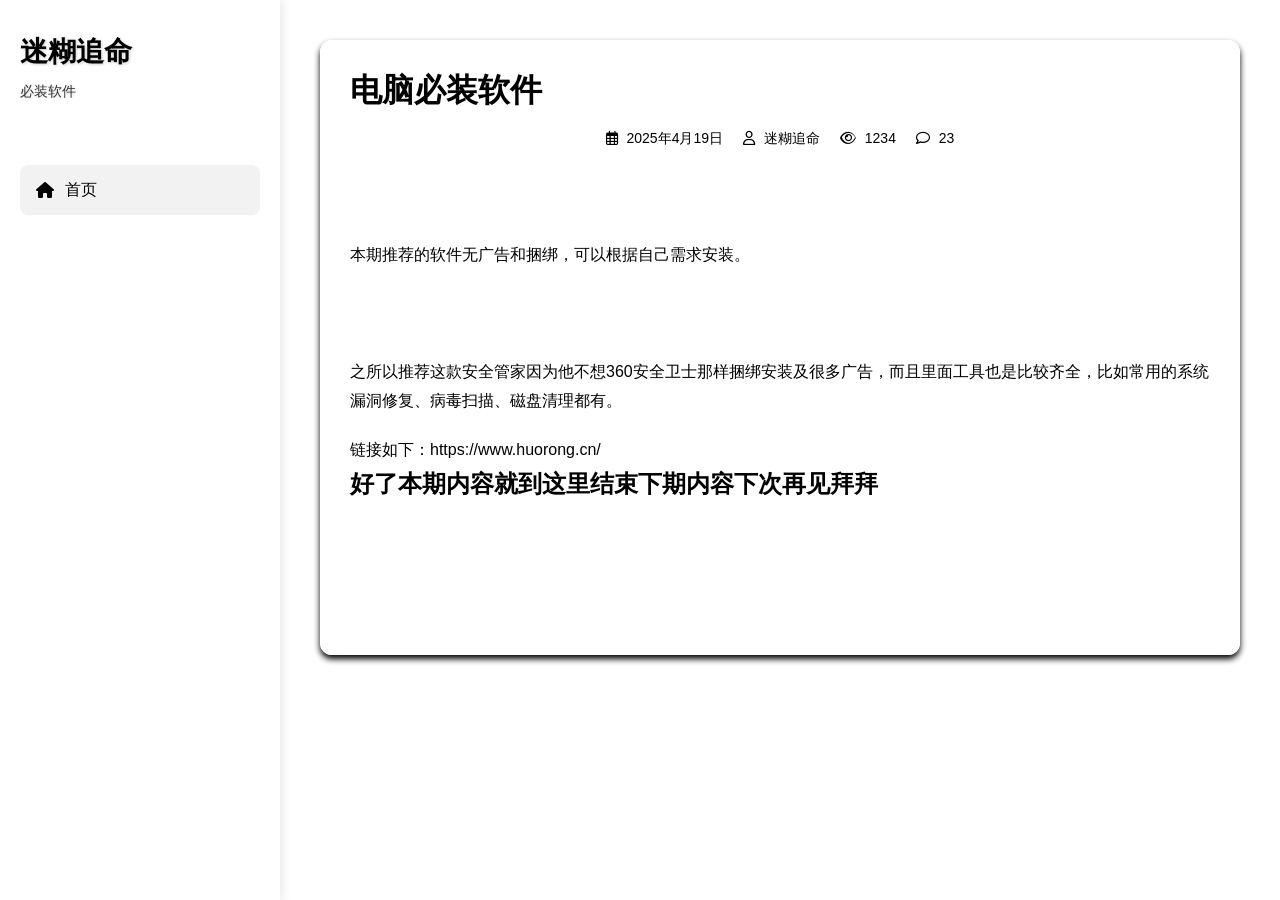
<file: article - 模版.html>
<!DOCTYPE html>
<html lang="zh">

<head>
    <meta charset="UTF-8">
    <meta name="viewport" content="width=device-width, initial-scale=1.0">
    <title>电脑必装软件 - 迷糊追命</title>
    <link rel="stylesheet" href="styles.css">
    <link rel="stylesheet" href="https://cdnjs.cloudflare.com/ajax/libs/font-awesome/6.0.0-beta3/css/all.min.css">
</head>

<body>
    <div class="container">
        <!-- 导航栏 -->
        <nav class="sidebar">
            <div class="logo">
                <span>迷糊追命</span>
                <div class="logo-sub">必装软件</div><!-- 左侧导航栏下方小字本期内容 -->
            </div>
            <div class="nav-links">
                <ul>
                    <li><a href="index.html"><i class="fas fa-home"></i>首页</a></li>
                  
                </ul>
            </div>
        </nav>

        <div class="main-content">
            <div class="article-container">
                <!-- 文章标题 -->
                <h1 class="article-title">电脑必装软件</h1><!-- 标题 -->

                <!-- 文章元数据 -->
                <div class="article-meta">
                    <span><i class="far fa-calendar-alt"></i> 2025年4月19日</span><!-- 编辑时间 -->
                    <span><i class="far fa-user"></i> 迷糊追命</span><!-- 编写者昵称 -->
                    <span><i class="far fa-eye"></i> 1234</span>
                    <span><i class="far fa-comment"></i> 23</span>
                </div>

                <!-- 文章图片 -->
                <div class="article-image">
                  
                    <div class="image-caption">推荐应用如下</div><!-- 小标题 -->
                </div>

                <!-- 文章内容 -->
                <div class="article-content">
                    <p>本期推荐的软件无广告和捆绑，可以根据自己需求安装。</p><!-- 内容 -->

                    <h2>1. 火绒安全应用</h2><!-- 小标题 -->
                    <p>之所以推荐这款安全管家因为他不想360安全卫士那样捆绑安装及很多广告，而且里面工具也是比较齐全，比如常用的系统漏洞修复、病毒扫描、磁盘清理都有。<!-- 内容 -->
                    </p>链接如下：https://www.huorong.cn/</div><!-- 如上 -->
                   
                                    <h2>好了本期内容就到这里结束下期内容下次再见拜拜</h2>
                                    

                <!-- 文章页脚 -->
                <div class="article-footer">
                    <div class="article-tags">
                        <a href="#">电脑</a><!-- 标签 -->
                    </div>
</file>
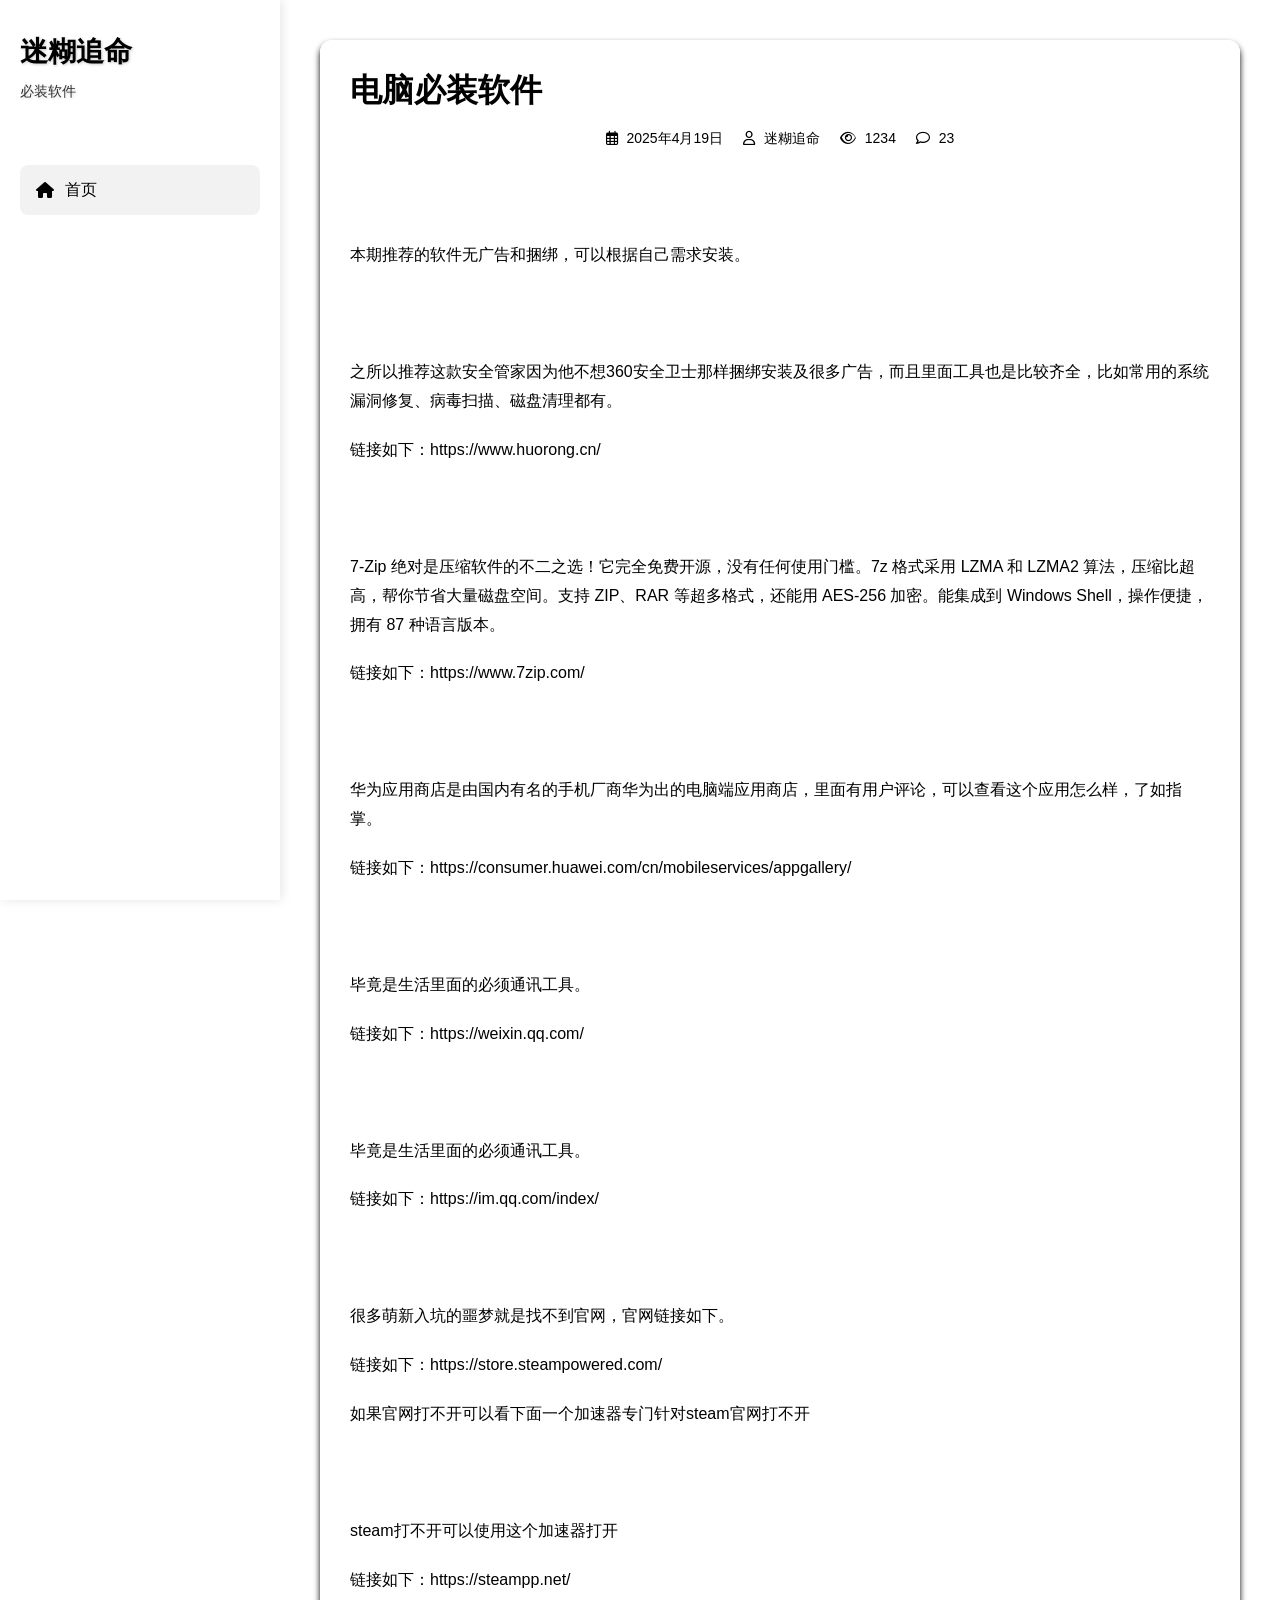
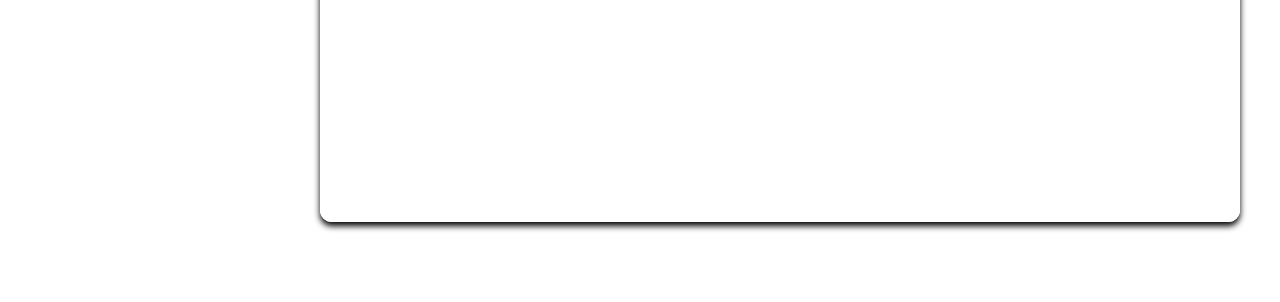
<file: article.html>
<!DOCTYPE html>
<html lang="zh">

<head>
    <meta charset="UTF-8">
    <meta name="viewport" content="width=device-width, initial-scale=1.0">
    <title>电脑必装软件 - 迷糊追命</title>
    <link rel="stylesheet" href="styles.css">
    <link rel="stylesheet" href="https://cdnjs.cloudflare.com/ajax/libs/font-awesome/6.0.0-beta3/css/all.min.css">
</head>

<body>
    <div class="container">
        <!-- 导航栏 -->
        <nav class="sidebar">
            <div class="logo">
                <span>迷糊追命</span>
                <div class="logo-sub">必装软件</div>
            </div>
            <div class="nav-links">
                <ul>
                    <li><a href="index.html"><i class="fas fa-home"></i>首页</a></li>
                  
                </ul>
            </div>
        </nav>

        <div class="main-content">
            <div class="article-container">
                <!-- 文章标题 -->
                <h1 class="article-title">电脑必装软件</h1>

                <!-- 文章元数据 -->
                <div class="article-meta">
                    <span><i class="far fa-calendar-alt"></i> 2025年4月19日</span>
                    <span><i class="far fa-user"></i> 迷糊追命</span>
                    <span><i class="far fa-eye"></i> 1234</span>
                    <span><i class="far fa-comment"></i> 23</span>
                </div>

                <!-- 文章图片 -->
                <div class="article-image">
                  
                    <div class="image-caption">推荐应用如下</div>
                </div>

                <!-- 文章内容 -->
                <div class="article-content">
                    <p>本期推荐的软件无广告和捆绑，可以根据自己需求安装。</p>

                    <h2>1. 火绒安全应用</h2>
                    <p>之所以推荐这款安全管家因为他不想360安全卫士那样捆绑安装及很多广告，而且里面工具也是比较齐全，比如常用的系统漏洞修复、病毒扫描、磁盘清理都有。
                    </p>链接如下：https://www.huorong.cn/</div>
                    </p>
                    <div class="article-content">
                    <h2>2. 7-zip</h2>
                    <p>7-Zip 绝对是压缩软件的不二之选！它完全免费开源，没有任何使用门槛。7z 格式采用 LZMA 和 LZMA2 算法，压缩比超高，帮你节省大量磁盘空间。支持 ZIP、RAR 等超多格式，还能用 AES-256 加密。能集成到 Windows Shell，操作便捷，拥有 87 种语言版本。</p>
                    </p>链接如下：https://www.7zip.com/</p>
                    <h2>3. 华为应用商店</h2>
                    <p>华为应用商店是由国内有名的手机厂商华为出的电脑端应用商店，里面有用户评论，可以查看这个应用怎么样，了如指掌。</p>
                    </p>链接如下：https://consumer.huawei.com/cn/mobileservices/appgallery/</p>
                    
                    <div class="article-content">
                    <h2>4. 微信</h2>
                    <p>毕竟是生活里面的必须通讯工具。</p>
                    </p>链接如下：https://weixin.qq.com/</p>
                   
                    <div class="article-content">
                        <h2>5. QQ</h2>
                        <p>毕竟是生活里面的必须通讯工具。</p>
                        </p>链接如下：https://im.qq.com/index/</p>
                        <div class="article-content">
                            <h2>5. steam</h2>
                            <p>很多萌新入坑的噩梦就是找不到官网，官网链接如下。</p>
                            </p>链接如下：https://store.steampowered.com/</p>
                            </p>如果官网打不开可以看下面一个加速器专门针对steam官网打不开</p>
                  
                            <div class="article-content">
                                <h2>5. Watt Toolkit</h2>
                                <p>steam打不开可以使用这个加速器打开</p>
                                </p>链接如下：https://steampp.net/</p>
                                <div class="article-content">
                                    <h2>好了本期内容就到这里结束下期内容下次再见拜拜</h2>
                                    

                <!-- 文章页脚 -->
                <div class="article-footer">
                    <div class="article-tags">
                        <a href="#">电脑</a>
                        <a href="#">科技</a>
                        <a href="#">必装软件</a>
                        <a href="#">数码干活</a>
                        <a href="#">萌新入坑</a>
                    </div>
</file>
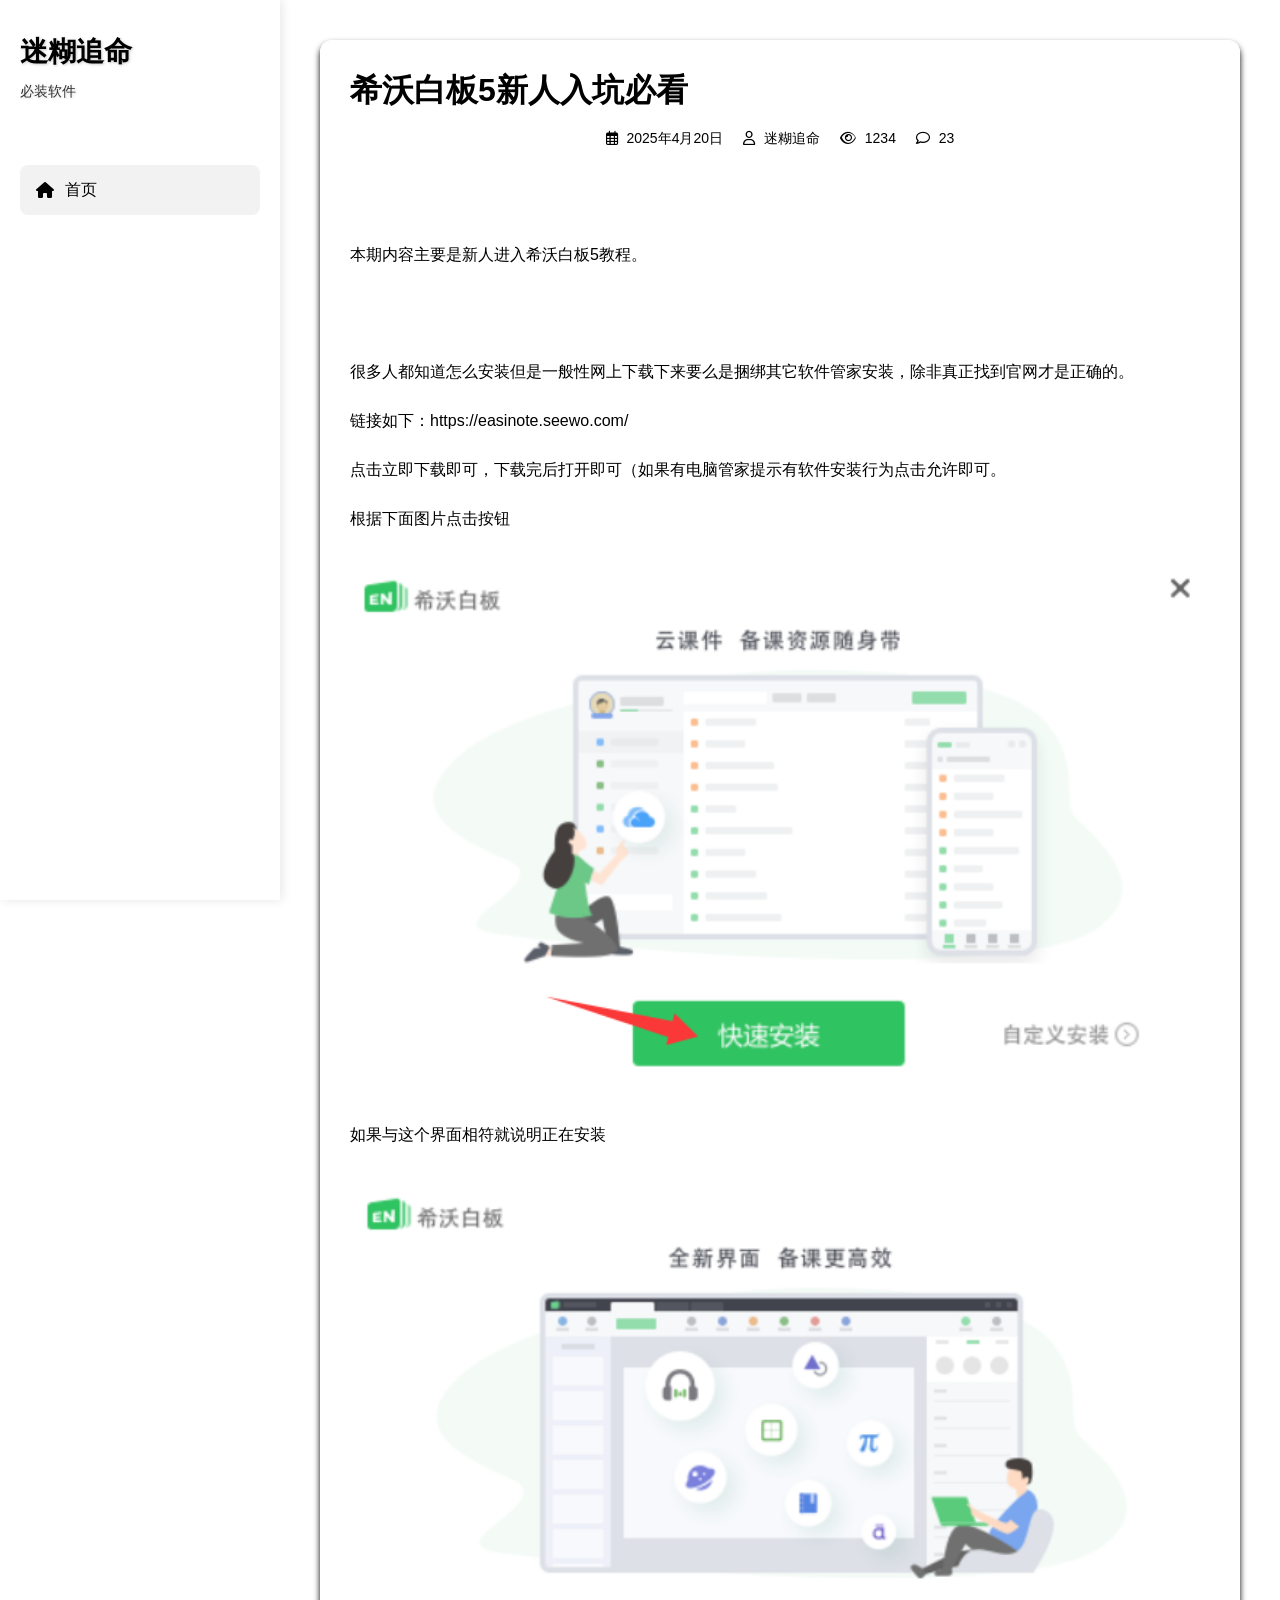
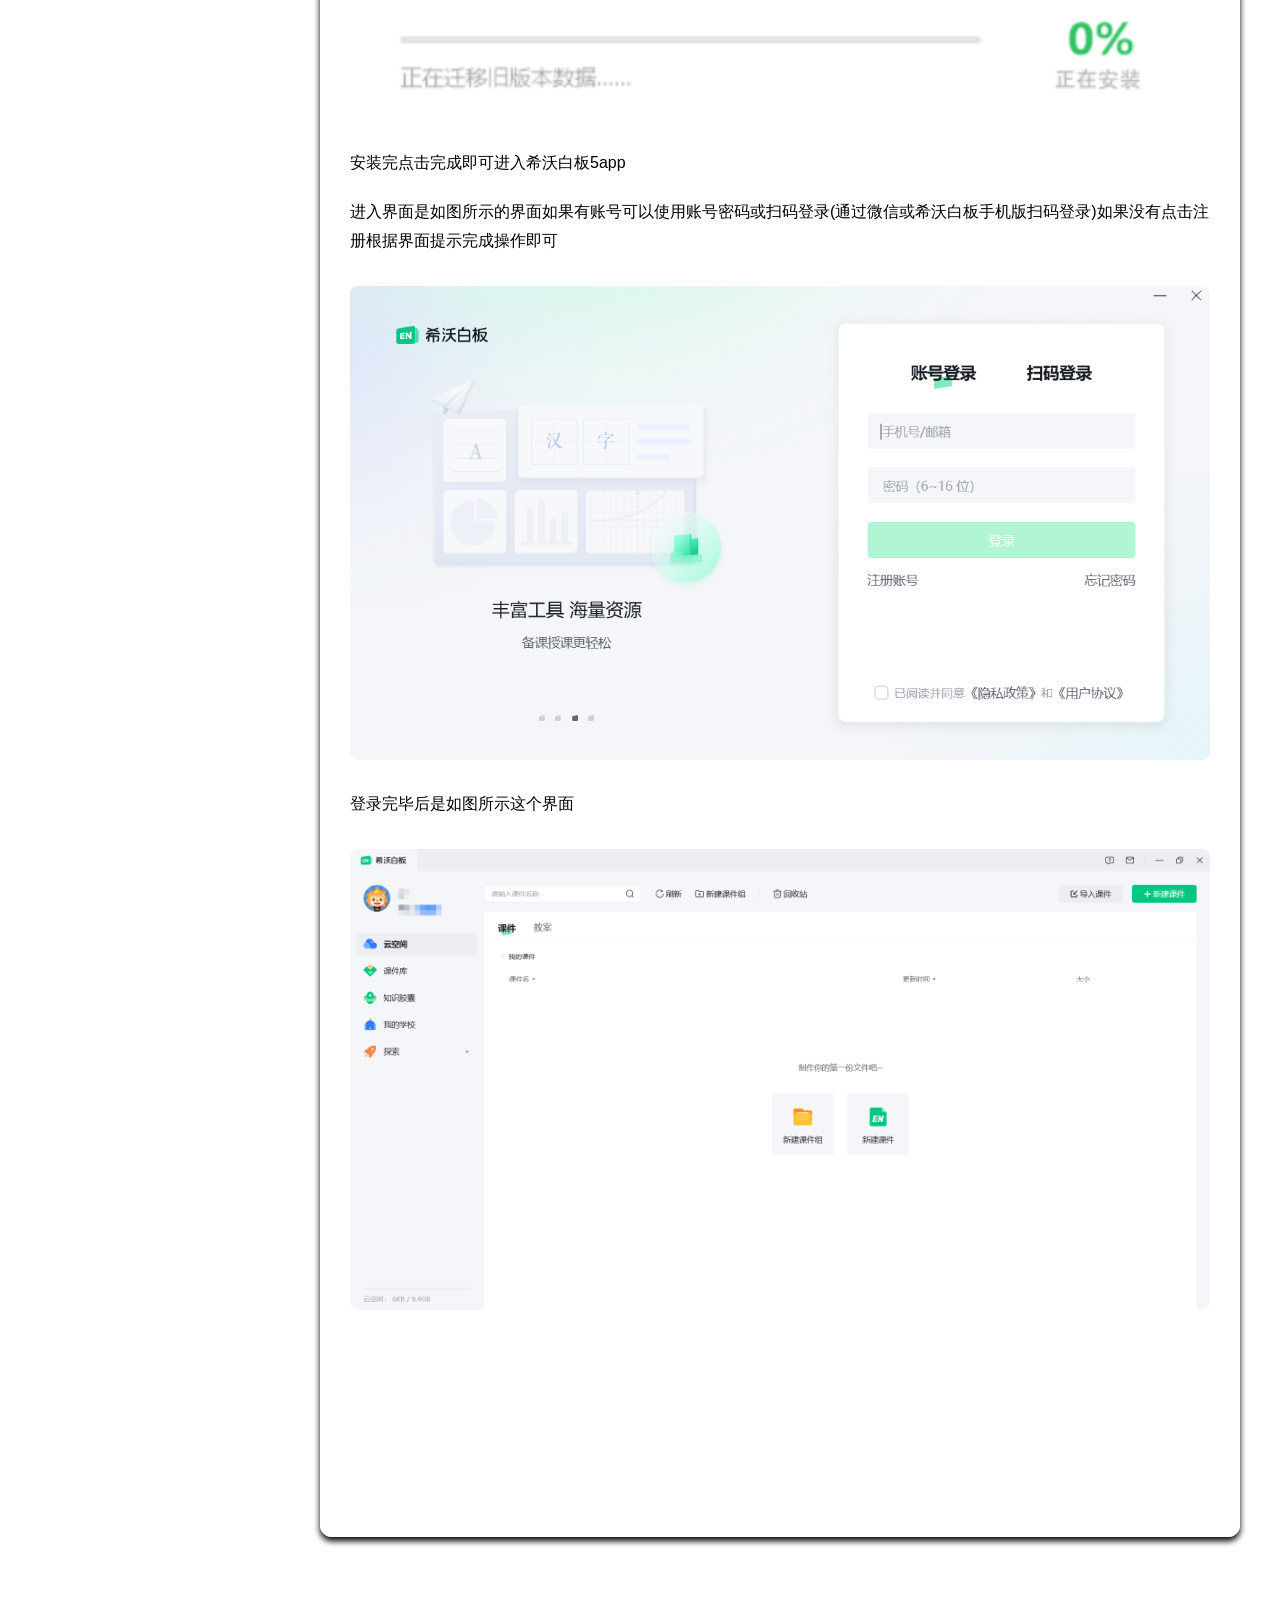
<file: seewo/希沃白板5新人.html>
<!DOCTYPE html>
<html lang="zh">

<head>
    <meta charset="UTF-8">
    <meta name="viewport" content="width=device-width, initial-scale=1.0">
    <title>电脑必装软件 - 迷糊追命</title>
    <link rel="stylesheet" href="styles.css">
    <link rel="stylesheet" href="https://cdnjs.cloudflare.com/ajax/libs/font-awesome/6.0.0-beta3/css/all.min.css">
</head>

<body>
    <div class="container">
        <!-- 导航栏 -->
        <nav class="sidebar">
            <div class="logo">
                <span>迷糊追命</span>
                <div class="logo-sub">必装软件</div><!-- 左侧导航栏下方小字本期内容 -->
            </div>
            <div class="nav-links">
                <ul>
                    <li><a href="seewo.html"><i class="fas fa-home"></i>首页</a></li>
                  
                </ul>
            </div>
        </nav>

        <div class="main-content">
            <div class="article-container">
                <!-- 文章标题 -->
                <h1 class="article-title">希沃白板5新人入坑必看</h1><!-- 标题 -->

                <!-- 文章元数据 -->
                <div class="article-meta">
                    <span><i class="far fa-calendar-alt"></i> 2025年4月20日</span><!-- 编辑时间 -->
                    <span><i class="far fa-user"></i> 迷糊追命</span><!-- 编写者昵称 -->
                    <span><i class="far fa-eye"></i> 1234</span>
                    <span><i class="far fa-comment"></i> 23</span>
                </div>

                <!-- 文章图片 -->
                <div class="article-image">
                  
                    <div class="image-caption">希沃白板5新人必看</div><!-- 小标题 -->
                </div>

                <!-- 文章内容 -->
                <div class="article-content">
                    <p>本期内容主要是新人进入希沃白板5教程。</p><!-- 内容 -->
                    <div class="article-content">
                    <h2>1. 安装希沃白板5</h2><!-- 小标题 -->
                    <p>很多人都知道怎么安装但是一般性网上下载下来要么是捆绑其它软件管家安装，除非真正找到官网才是正确的。<!-- 内容 -->
                    </p>链接如下：https://easinote.seewo.com/</div><!-- 如上 -->
                    </p>点击立即下载即可，下载完后打开即可（如果有电脑管家提示有软件安装行为点击允许即可。</p>
                    </p>根据下面图片点击按钮</p>
                 <!-- 文章图片 -->
                <div class="article-image">
                    <img src="QQ20250420-133440.png" alt="希沃白板5界面截图" class="article-main-image">
                    
                </div>
                <div class="article-content">
                </p>如果与这个界面相符就说明正在安装</p>
                                <!-- 文章图片 -->
                                <div class="article-image">
                                    <img src="QQ20250420-133847.png" alt="希沃白板5安装界面截图" class="article-main-image">
                                    
                                </div>
                <div class="article-content">
                </p>安装完点击完成即可进入希沃白板5app</p>
                </p>进入界面是如图所示的界面如果有账号可以使用账号密码或扫码登录(通过微信或希沃白板手机版扫码登录)如果没有点击注册根据界面提示完成操作即可</p>
                                <!-- 文章图片 -->
                                <div class="article-image">
                                    <img src="QQ20250420-134326.png" alt="希沃白板5登录界面截图" class="article-main-image">
                                    
                                </div>
                            </p>登录完毕后是如图所示这个界面</p>
                                            <!-- 文章图片 -->
                <div class="article-image">
                    <img src="QQ20250420-134655.png" alt="希沃白板5界面截图" class="article-main-image">
                   
                </div>
                                    <h2>好了本期内容就到这里结束下期内容下次再见拜拜</h2>
                                    

                <!-- 文章页脚 -->
                <div class="article-footer">
                    <div class="article-tags">
                        <a href="#">电脑</a><!-- 标签 -->
                    </div>
</file>
<file: styles.css>
/* ==================== 全局变量定义 ==================== */
:root {
    --primary-color: #ffffff;    /* 主背景颜色 */
    --secondary-color: #ffffff;  /* 辅助颜色（边框/装饰元素） */
    --text-color: #000000;       /* 主要文本颜色 */
    --text-dark: #000000;        /* 深色模式文本备用色 */
    --shadow: 0 4px 6px rgb(0, 0, 0); /* 通用阴影效果 */
    --transition: all 0.3s ease; /* 过渡动画效果 */
}

* {
    margin: 0;
    padding: 0;
    box-sizing: border-box;
}

body {
    font-family: 'Segoe UI', 'PingFang SC', 'Microsoft YaHei', sans-serif;
    background-color: var(--primary-color);
    color: var(--text-color);
    line-height: 1.6;
    transition: background-color 0.5s ease;
    min-height: 100vh;
}

.container {
    display: grid;
    grid-template-columns: 280px 1fr;
    min-height: 100vh;
}

/* ==================== 侧边栏样式 ==================== */
.sidebar {
    background: rgba(255, 255, 255, 0.95);
    color: var(--text-color);
    .nav-links a,
    .nav-links button {
        background: rgba(0, 0, 0, 0.05);
    } /* 半透明背景 */
    backdrop-filter: blur(10px);           /* 毛玻璃效果 */
    background: rgba(255, 255, 255, 0.15);
    backdrop-filter: blur(10px);
    box-shadow: 2px 0 10px rgba(0, 0, 0, 0.1);
    padding: 30px 20px;
    position: sticky;
    top: 0;
    height: 100vh;
    overflow-y: auto;
    display: flex;
    flex-direction: column;
}

.logo {
    font-size: 28px;
    font-weight: 700;
    margin-bottom: 30px;
    padding-bottom: 20px;
    border-bottom: 1px solid rgba(255, 255, 255, 0.2);
    text-shadow: 1px 1px 3px rgba(0, 0, 0, 0.2);
}

.logo-sub {
    font-size: 14px;
    font-weight: 400;
    opacity: 0.8;
    margin-top: 5px;
}

.nav-links ul {
    list-style: none;
    padding-left: 0;
    flex-grow: 1;
}

.nav-links ul li {
    margin: 12px 0;
}

.nav-links ul li a,
.nav-links ul li button {
    text-decoration: none;
    color: var(--text-color);
    font-size: 16px;
    font-weight: 500;
    padding: 12px 15px;
    border-radius: 8px;
    transition: var(--transition);
    border: none;
    width: 100%;
    text-align: left;
    display: flex;
    align-items: center;
    background: rgba(255, 255, 255, 0.2);
    cursor: pointer;
}

.nav-links ul li a i,
.nav-links ul li button i {
    margin-right: 10px;
    width: 20px;
    text-align: center;
}

.nav-links ul li a:hover,
.nav-links ul li button:hover {
    transform: translateX(5px);    /* 悬停右移效果 */
    background: rgba(255, 255, 255, 0.3); /* 悬停背景加深 */
}

.sidebar-footer {
    margin-top: auto;
    padding-top: 20px;
    border-top: 1px solid rgba(255, 255, 255, 0.2);
    font-size: 12px;
    opacity: 0.7;
    text-align: center;
}

/* 主内容区样式 */
.main-content {
    padding: 40px;
    max-width: 1200px;
    margin: 0 auto;
    width: 100%;
    overflow-y: auto;
}

.header {
    background: rgba(255, 255, 255, 0.95);
    backdrop-filter: blur(5px);
    border-radius: 12px;
    padding: 20px 25px;
    margin-bottom: 30px;
    box-shadow: var(--shadow);
    display: flex;
    justify-content: space-between;
    align-items: center;
}

.header .title {
    font-size: 24px;
    font-weight: 600;
}

.header-actions {
    display: flex;
    align-items: center;
}

.search-box {
    display: flex;
    align-items: center;
    background: rgba(255, 255, 255, 0.3);
    border-radius: 8px;
    overflow: hidden;
}

.search-box input {
    border: none;
    background: transparent;
    padding: 10px 15px;
    color: var(--text-color);
    outline: none;
    width: 200px;
}

.search-box input::placeholder {
    color: rgba(0, 0, 0, 0.5); /* 调整为半透明黑色 */
}

.search-box button {
    background: rgba(255, 255, 255, 0.3);
    border: none;
    color: var(--text-color);
    padding: 10px 15px;
    cursor: pointer;
    transition: var(--transition);
}

.search-box button:hover {
    background: rgba(255, 255, 255, 0.4);
}

/* 图片模块 */
.image-module {
    position: relative;
    border-radius: 12px;
    overflow: hidden;
    margin-bottom: 30px;
    height: 400px;
    box-shadow: var(--shadow);
}

.hero-image {
    width: 100%;
    height: 100%;
    object-fit: cover;
    transition: transform 0.5s ease;
}

.image-module:hover .hero-image {
    transform: scale(1.05);
}

.image-overlay {
    position: absolute;
    bottom: 0;
    left: 0;
    right: 0;
    padding: 30px;
    background: linear-gradient(to top, rgba(0,0,0,0.7), transparent);
    color: white;
}

.image-overlay h2 {
    font-size: 28px;
    margin-bottom: 10px;
}

.image-overlay p {
    opacity: 0.9;
}

/* 内容网格 */
.content-grid {
    display: grid;
    grid-template-columns: repeat(auto-fit, minmax(300px, 1fr));
    gap: 25px;
    margin-bottom: 40px;
}

.content-module {
    background: rgba(255, 255, 255, 0.95);
    h2,
    .content-text,
    .read-more {
        color: var(--text-color);
    }
    backdrop-filter: blur(5px);
    border-radius: 12px;
    padding: 25px;
    box-shadow: var(--shadow);
    transition: var(--transition);
    position: relative;
    overflow: hidden;
}

.content-module:hover {
    transform: translateY(-5px);
    box-shadow: 0 8px 25px rgba(0, 0, 0, 0.15);
}

.module-icon {
    font-size: 24px;
    margin-bottom: 15px;
    color: rgba(255, 255, 255, 0.8);
}

.content-module h2 {
    color: var(--text-color);
    margin-bottom: 15px;
    font-size: 20px;
    font-weight: 600;
}

.content-text {
    color: var(--text-color);
    margin-bottom: 20px;
    font-size: 15px;
    line-height: 1.7;
}

.read-more {
    color: var(--text-color);
    font-weight: 500;
    text-decoration: none;
    display: inline-flex;
    align-items: center;
    font-size: 14px;
    transition: var(--transition);
}

.read-more::after {
    content: "→";
    margin-left: 5px;
    transition: var(--transition);
}

.read-more:hover {
    color: rgba(255, 255, 255, 0.8);
}

.read-more:hover::after {
    margin-left: 10px;
}

/* 搜索页面样式 */
.search-results {
    background: rgba(255, 255, 255, 0.15);
    backdrop-filter: blur(5px);
    border-radius: 12px;
    padding: 25px;
    box-shadow: var(--shadow);
}

.results-header {
    display: flex;
    justify-content: space-between;
    align-items: center;
    margin-bottom: 20px;
}

.results-header h2 {
    font-size: 22px;
}

/* 响应式设计 */
@media (max-width: 768px) {
    .container {
        grid-template-columns: 1fr; /* 移动端单列布局 */
    }

    .sidebar {
        height: auto;
        position: relative;
    }

    .main-content {
        padding: 20px;
    }

    .search-box input {
        width: 150px;
    }
}/* ==================== 内容页面专用样式 ==================== */

/* 面包屑导航 */
.breadcrumb {
    padding: 15px 0;
    font-size: 14px;
    color: rgba(255, 255, 255, 0.7);
    display: flex;
    align-items: center;
    flex-wrap: wrap;
}

.breadcrumb a {
    color: rgba(255, 255, 255, 0.9);
    text-decoration: none;
    transition: var(--transition);
}

.breadcrumb a:hover {
    color: #fff;
    text-decoration: underline;
}

.breadcrumb i {
    margin: 0 8px;
    font-size: 12px;
    opacity: 0.6;
}

/* 文章容器 */
.article-container {
    background: rgba(255, 255, 255, 0.95);
    .article-title,
    .article-meta,
    .article-content {
        color: var(--text-color);
    }
    backdrop-filter: blur(5px);
    border-radius: 12px;
    padding: 30px;
    margin-bottom: 40px;
    box-shadow: var(--shadow);
}

.article-header {
    margin-bottom: 30px;
    text-align: center;
}

.article-title {
    font-size: 32px;
    line-height: 1.3;
    margin-bottom: 15px;
    color: #fff;
}

.article-meta {
    display: flex;
    justify-content: center;
    flex-wrap: wrap;
    gap: 20px;
    font-size: 14px;
    color: rgba(255, 255, 255, 0.8);
}

.article-meta i {
    margin-right: 5px;
}

/* 文章图片 */
.article-image {
    margin: 30px 0;
    border-radius: 8px;
    overflow: hidden;
    position: relative;
}

.article-image img {
    width: 100%;
    height: auto;
    display: block;
}

.image-caption {
    text-align: center;
    font-size: 14px;
    color: rgba(255, 255, 255, 0.7);
    margin-top: 10px;
}

/* 文章内容 */
.article-content {
    font-size: 16px;
    line-height: 1.8;
    color: rgba(255, 255, 255, 0.9);
}

.article-content h2 {
    font-size: 24px;
    margin: 30px 0 15px;
    color: #fff;
    position: relative;
    padding-left: 15px;
}

.article-content h2::before {
    content: "";
    position: absolute;
    left: 0;
    top: 5px;
    bottom: 5px;
    width: 4px;
    background: var(--secondary-color);
    border-radius: 2px;
}

.article-content h3 {
    font-size: 20px;
    margin: 25px 0 10px;
    color: #fff;
}

.article-content p {
    margin-bottom: 20px;
}

.article-content ul, 
.article-content ol {
    margin: 15px 0;
    padding-left: 30px;
}

.article-content li {
    margin-bottom: 10px;
}

/* 引用块 */
blockquote {
    border-left: 4px solid var(--secondary-color);
    padding: 15px 20px;
    background: rgba(255, 255, 255, 0.1);
    margin: 20px 0;
    font-style: italic;
    border-radius: 0 8px 8px 0;
}

/* 提示框 */
.article-tip {
    background: rgba(255, 255, 255, 0.1);
    border-left: 4px solid var(--secondary-color);
    padding: 15px;
    margin: 20px 0;
    border-radius: 0 8px 8px 0;
    display: flex;
    align-items: flex-start;
}

.article-tip i {
    margin-right: 10px;
    font-size: 20px;
    color: var(--secondary-color);
}

/* 表格 */
table {
    width: 100%;
    border-collapse: collapse;
    margin: 20px 0;
    background: rgba(255, 255, 255, 0.1);
    border-radius: 8px;
    overflow: hidden;
}

table th, table td {
    padding: 12px 15px;
    text-align: left;
    border-bottom: 1px solid rgba(255, 255, 255, 0.1);
}

table th {
    background: rgba(255, 255, 255, 0.2); /* 表头背景色 */
    font-weight: 600; /* 加粗字体 */
}

/* 六顶思考帽 */
.thinking-hats {
    display: grid;
    grid-template-columns: repeat(auto-fit, minmax(150px, 1fr));
    gap: 15px;
    margin: 20px 0;
}

.hat {
    padding: 15px;
    border-radius: 8px;
    text-align: center;
    background: rgba(255, 255, 255, 0.1);
    transition: var(--transition);
}

.hat:hover {
    transform: translateY(-3px);
    box-shadow: 0 5px 15px rgba(0, 0, 0, 0.1);
}

.hat i {
    font-size: 24px;
    display: block;
    margin-bottom: 10px;
}

.hat.white i { color: #fff; }
.hat.red i { color: #ff6b6b; }
.hat.black i { color: #333; }
.hat.yellow i { color: #feca57; }
.hat.green i { color: #1dd1a1; }
.hat.blue i { color: #ffffff; }

/* 图片画廊 */
.article-gallery {
    display: grid;
    grid-template-columns: repeat(auto-fit, minmax(250px, 1fr));
    gap: 15px;
    margin: 20px 0;
}

.article-gallery img {
    border-radius: 8px;
    width: 100%;
    height: auto;
    transition: var(--transition);
    cursor: zoom-in;
}

.article-gallery img:hover {
    transform: scale(1.02);
}

/* 解决方案卡片 */
.solutions {
    display: grid;
    grid-template-columns: repeat(auto-fit, minmax(250px, 1fr));
    gap: 20px;
    margin: 30px 0;
}

.solution {
    display: flex;
    background: rgba(255, 255, 255, 0.1);
    border-radius: 8px;
    padding: 15px;
    transition: var(--transition);
}

.solution:hover {
    background: rgba(255, 255, 255, 0.15);
    transform: translateY(-3px);
}

.solution-icon {
    font-size: 24px;
    margin-right: 15px;
    color: var(--secondary-color);
}

.solution-content h4 {
    margin-bottom: 5px;
    color: #fff;
}

.solution-content p {
    font-size: 14px;
    margin: 0;
    opacity: 0.8;
}

/* 结论部分 */
.article-conclusion {
    background: rgba(255, 255, 255, 0.1);
    padding: 20px;
    border-radius: 8px;
    margin: 30px 0;
    border-left: 4px solid var(--secondary-color);
}

.article-conclusion h3 {
    margin-top: 0;
    color: #fff;
}

/* 文章页脚 */
.article-footer {
    margin-top: 40px;
    padding-top: 20px;
    border-top: 1px solid rgba(255, 255, 255, 0.1);
}

.article-tags {
    margin-bottom: 20px;
}

.article-tags a {
    display: inline-block;
    background: rgba(255, 255, 255, 0.1);
    color: #fff;
    padding: 5px 10px;
    border-radius: 20px;
    font-size: 14px;
    margin-right: 8px;
    margin-bottom: 8px;
    text-decoration: none;
    transition: var(--transition);
}

.article-tags a:hover {
    background: var(--secondary-color);
}

.article-share {
    display: flex;
    align-items: center;
    flex-wrap: wrap;
}

.article-share span {
    margin-right: 10px;
}

.article-share a {
    display: inline-flex;
    align-items: center;
    justify-content: center;
    width: 36px;
    height: 36px;
    background: rgba(255, 255, 255, 0.1);
    color: #fff;
    border-radius: 50%;
    margin-right: 10px;
    transition: var(--transition);
}

.article-share a:hover {
    background: var(--secondary-color);
    transform: translateY(-2px);
}

/* 相关文章 */
.section-title {
    font-size: 24px;
    margin-bottom: 20px;
    color: #fff;
    position: relative;
    padding-left: 15px;
}

.section-title::before {
    content: "";
    position: absolute;
    left: 0;
    top: 5px;
    bottom: 5px;
    width: 4px;
    background: var(--secondary-color);
    border-radius: 2px;
}

.related-articles {
    margin-bottom: 40px;
}

.related-grid {
    display: grid;
    grid-template-columns: repeat(auto-fit, minmax(300px, 1fr));
    gap: 20px;
}

.related-card {
    background: rgba(255, 255, 255, 0.15);
    border-radius: 8px;
    overflow: hidden;
    transition: var(--transition);
}

.related-card:hover {
    transform: translateY(-5px);
    box-shadow: 0 8px 25px rgba(0, 0, 0, 0.15);
}

.related-image {
    height: 160px;
    overflow: hidden;
}

.related-image img {
    width: 100%;
    height: 100%;
    object-fit: cover;
    transition: transform 0.5s ease;
}

.related-card:hover .related-image img {
    transform: scale(1.05);
}

.related-content {
    padding: 20px;
    transition: height 0.3s ease;
    overflow: hidden;
}

.related-content h3 {
    margin: 0 0 10px;
    font-size: 18px;
}

.related-content h3 a {
    color: #fff;
    text-decoration: none;
    transition: var(--transition);
}

.related-content h3 a:hover {
    color: var(--secondary-color);
}

.related-content p {
    font-size: 14px;
    color: rgba(255, 255, 255, 0.7);
    margin-bottom: 15px;
}

.related-meta {
    display: flex;
    gap: 15px;
    font-size: 13px;
    color: rgba(255, 255, 255, 0.6);
}

.related-meta i {
    margin-right: 5px;
}

/* 评论区域 */
.comments-section {
    background: rgba(255, 255, 255, 0.95);
    .comment-count,
    .comment-form textarea,
    .like-btn,
    .reply-btn {
        color: var(--text-color);
    }
    backdrop-filter: blur(5px);
    border-radius: 12px;
    padding: 30px;
    margin-bottom: 40px;
}

.comment-count {
    font-size: 18px;
    color: var(--secondary-color);
}

.comment-form {
    display: flex;
    gap: 15px;
    margin-bottom: 30px;
}

.avatar {
    width: 50px;
    height: 50px;
    border-radius: 50%;
    background: rgba(255, 255, 255, 0.2);
    display: flex;
    align-items: center;
    justify-content: center;
    font-size: 24px;
    color: rgba(255, 255, 255, 0.7);
    flex-shrink: 0;
}

.comment-form form {
    flex-grow: 1;
}

.comment-form textarea {
    width: 100%;
    height: 100px;
    padding: 15px;
    border-radius: 8px;
    border: none;
    background: rgba(255, 255, 255, 0.2);
    color: #fff;
    resize: none;
    font-family: inherit;
    transition: var(--transition);
}

.comment-form textarea:focus {
    outline: none;
    background: rgba(255, 255, 255, 0.25);
    box-shadow: 0 0 0 2px var(--secondary-color);
}

.comment-form textarea::placeholder {
    color: rgba(255, 255, 255, 0.6);
}

.form-actions {
    display: flex;
    justify-content: space-between;
    align-items: center;
    margin-top: 10px;
}

.emoji-picker {
    font-size: 20px;
    color: rgba(255, 255, 255, 0.7);
    cursor: pointer;
    transition: var(--transition);
}

.emoji-picker:hover {
    color: var(--secondary-color);
}

.submit-btn {
    background: var(--secondary-color);
    color: #fff;
    border: none;
    padding: 8px 20px;
    border-radius: 20px;
    font-weight: 500;
    cursor: pointer;
    transition: var(--transition);
}

.submit-btn:hover {
    background: rgba(255, 255, 255, 0.9);
    color: var(--primary-color);
}

/* 评论列表 */
.comments-list {
    display: flex;
    flex-direction: column;
    gap: 20px;
}

.comment {
    display: flex;
    gap: 15px;
}

.comment.reply {
    margin-left: 65px;
}

.comment-avatar {
    width: 50px;
    height: 50px;
    border-radius: 50%;
    overflow: hidden;
    flex-shrink: 0;
}

.comment-avatar img {
    width: 100%;
    height: 100%;
    object-fit: cover;
}

.comment-avatar i {
    font-size: 50px;
    color: rgba(255, 255, 255, 0.7);
}

.comment-content {
    flex-grow: 1;
}

.comment-header {
    display: flex;
    align-items: center;
    margin-bottom: 8px;
    flex-wrap: wrap;
    gap: 10px;
}

.comment-author {
    font-weight: 500;
    color: #fff;
}

.comment-time {
    font-size: 13px;
    color: rgba(255, 255, 255, 0.6);
}

.comment-text {
    margin-bottom: 10px;
    line-height: 1.6;
}

.comment-actions {
    display: flex;
    gap: 15px;
}

.like-btn, .reply-btn {
    background: none;
    border: none;
    color: rgba(255, 255, 255, 0.6);
    cursor: pointer;
    padding: 0;
    font-size: 13px;
    display: flex;
    align-items: center;
}

.like-btn {
    margin-right: 10px;
}

.like-btn:hover {
    color: #4caf50;
}

.like-btn.liked {
    color: #4caf50;
}

.like-btn.liked i {
    font-weight: 900;
}

.reply-btn:hover {
    color: var(--secondary-color);
}

.comment-actions i {
    margin-right: 3px;
}

.view-replies {
    margin-top: 10px;
}

.view-replies a {
    color: var(--secondary-color);
    text-decoration: none;
    font-size: 14px;
    display: inline-flex;
    align-items: center;
}

.view-replies i {
    margin-left: 5px;
    font-size: 12px;
}

/* 加载更多 */
.load-more {
    text-align: center;
    margin-top: 30px;
}

.load-more button {
    background: rgba(255, 255, 255, 0.1);
    color: #fff;
    border: none;
    padding: 10px 25px;
    border-radius: 20px;
    cursor: pointer;
    transition: var(--transition);
}

.load-more button:hover {
    background: var(--secondary-color);
}

.load-more button:disabled {
    opacity: 0.7;
    cursor: not-allowed;
    background: rgba(255, 255, 255, 0.1) !important;
}

/* 表单提示 */
.form-alert {
    padding: 8px 12px;
    border-radius: 4px;
    margin-top: 10px;
    font-size: 14px;
    animation: fadeIn 0.3s;
}

.form-alert.success {
    background: rgba(76, 175, 80, 0.2);
    color: #4caf50;
}

.form-alert.error {
    background: rgba(244, 67, 54, 0.2);
    color: #f44336;
}

/* 灯箱样式 */
.lightbox {
    position: fixed;
    top: 0;
    left: 0;
    width: 100%;
    height: 100%;
    background: rgba(0, 0, 0, 0.8);
    display: flex;
    align-items: center;
    justify-content: center;
    z-index: 1000;
    opacity: 0;
    pointer-events: none;
    transition: opacity 0.3s ease;
}

.lightbox.active {
    opacity: 1;
    pointer-events: all;
}

.lightbox-content {
    max-width: 90%;
    max-height: 90%;
    position: relative;
}

.lightbox-content img {
    max-width: 100%;
    max-height: 80vh;
    display: block;
    border-radius: 8px;
}

.lightbox-caption {
    color: #fff;
    text-align: center;
    margin-top: 10px;
    font-size: 16px;
}

.lightbox-close {
    position: absolute;
    top: 20px;
    right: 20px;
    background: none;
    border: none;
    color: #fff;
    font-size: 30px;
    cursor: pointer;
    width: 40px;
    height: 40px;
    display: flex;
    align-items: center;
    justify-content: center;
}

.lightbox-prev,
.lightbox-next {
    position: absolute;
    top: 50%;
    transform: translateY(-50%);
    background: rgba(255, 255, 255, 0.2);
    border: none;
    color: #fff;
    width: 50px;
    height: 50px;
    border-radius: 50%;
    display: flex;
    align-items: center;
    justify-content: center;
    cursor: pointer;
    font-size: 20px;
    transition: background 0.3s ease;
}

.lightbox-prev:hover,
.lightbox-next:hover {
    background: rgba(255, 255, 255, 0.4);
}

.lightbox-prev {
    left: 20px;
}

.lightbox-next {
    right: 20px;
}

/* 表情选择器 */
.emoji-container {
    display: none;
    position: fixed;
    background: rgba(255, 255, 255, 0.9);
    border-radius: 8px;
    padding: 10px;
    box-shadow: 0 4px 12px rgba(0, 0, 0, 0.15);
    z-index: 1000;
    flex-wrap: wrap;
    width: 200px;
    gap: 8px;
}

.emoji {
    font-size: 20px;
    cursor: pointer;
    transition: transform 0.2s;
}

.emoji:hover {
    transform: scale(1.2);
}

/* 阅读进度条 */
.reading-progress {
    position: fixed;
    top: 0;
    left: 0;
    height: 4px;
    background: var(--secondary-color);
    z-index: 1000;
    transition: width 0.2s ease;
}

/* 文章目录 */
.article-toc {
    background: rgba(255, 255, 255, 0.1);
    border-left: 4px solid var(--secondary-color);
    padding: 15px 20px;
    margin-bottom: 30px;
    border-radius: 0 8px 8px 0;
}

.article-toc h3 {
    margin-top: 0;
    margin-bottom: 10px;
    color: #fff;
}

.toc-list {
    list-style: none;
    padding-left: 0;
    margin: 0;
}

.toc-list li {
    margin-bottom: 8px;
}

.toc-list a {
    color: rgba(255, 255, 255, 0.8);
    text-decoration: none;
    transition: all 0.2s;
    display: block;
    padding: 4px 8px;
    border-radius: 4px;
}

.toc-list a:hover {
    color: #fff;
    background: rgba(255, 255, 255, 0.1);
}

/* 动画 */
@keyframes fadeIn {
    from { opacity: 0; transform: translateY(10px); }
    to { opacity: 1; transform: translateY(0); }
}

/* 响应式调整 */
@media (max-width: 992px) {
    .article-container {
        padding: 20px;
    }
    
    .article-title {
        font-size: 28px;
    }
    
    .article-meta {
        gap: 10px;
        font-size: 13px;
    }
    
    .thinking-hats {
        grid-template-columns: 1fr 1fr;
    }
    
    .solutions {
        grid-template-columns: 1fr;
    }
    
    .comment.reply {
        margin-left: 30px;
    }
}

@media (max-width: 768px) {
    .related-grid {
        grid-template-columns: 1fr;
    }
    
    .comment-form {
        flex-direction: column;
    }
}

@media (max-width: 480px) {
    .article-title {
        font-size: 24px;
    }
    
    .thinking-hats {
        grid-template-columns: 1fr;
    }
    
    .comment-avatar {
        width: 40px;
        height: 40px;
    }
    
    .comment.reply {
        margin-left: 15px;
    }
    
    .article-toc h3 {
        font-size: 18px;
    }
}
</file>
<file: seewo/styles.css>
/* ==================== 全局变量定义 ==================== */
:root {
    --primary-color: #ffffff;    /* 主背景颜色 */
    --secondary-color: #ffffff;  /* 辅助颜色（边框/装饰元素） */
    --text-color: #000000;       /* 主要文本颜色 */
    --text-dark: #000000;        /* 深色模式文本备用色 */
    --shadow: 0 4px 6px rgb(0, 0, 0); /* 通用阴影效果 */
    --transition: all 0.3s ease; /* 过渡动画效果 */
}

* {
    margin: 0;
    padding: 0;
    box-sizing: border-box;
}

body {
    font-family: 'Segoe UI', 'PingFang SC', 'Microsoft YaHei', sans-serif;
    background-color: var(--primary-color);
    color: var(--text-color);
    line-height: 1.6;
    transition: background-color 0.5s ease;
    min-height: 100vh;
}

.container {
    display: grid;
    grid-template-columns: 280px 1fr;
    min-height: 100vh;
}

/* ==================== 侧边栏样式 ==================== */
.sidebar {
    background: rgba(255, 255, 255, 0.95);
    color: var(--text-color);
    .nav-links a,
    .nav-links button {
        background: rgba(0, 0, 0, 0.05);
    } /* 半透明背景 */
    backdrop-filter: blur(10px);           /* 毛玻璃效果 */
    background: rgba(255, 255, 255, 0.15);
    backdrop-filter: blur(10px);
    box-shadow: 2px 0 10px rgba(0, 0, 0, 0.1);
    padding: 30px 20px;
    position: sticky;
    top: 0;
    height: 100vh;
    overflow-y: auto;
    display: flex;
    flex-direction: column;
}

.logo {
    font-size: 28px;
    font-weight: 700;
    margin-bottom: 30px;
    padding-bottom: 20px;
    border-bottom: 1px solid rgba(255, 255, 255, 0.2);
    text-shadow: 1px 1px 3px rgba(0, 0, 0, 0.2);
}

.logo-sub {
    font-size: 14px;
    font-weight: 400;
    opacity: 0.8;
    margin-top: 5px;
}

.nav-links ul {
    list-style: none;
    padding-left: 0;
    flex-grow: 1;
}

.nav-links ul li {
    margin: 12px 0;
}

.nav-links ul li a,
.nav-links ul li button {
    text-decoration: none;
    color: var(--text-color);
    font-size: 16px;
    font-weight: 500;
    padding: 12px 15px;
    border-radius: 8px;
    transition: var(--transition);
    border: none;
    width: 100%;
    text-align: left;
    display: flex;
    align-items: center;
    background: rgba(255, 255, 255, 0.2);
    cursor: pointer;
}

.nav-links ul li a i,
.nav-links ul li button i {
    margin-right: 10px;
    width: 20px;
    text-align: center;
}

.nav-links ul li a:hover,
.nav-links ul li button:hover {
    transform: translateX(5px);    /* 悬停右移效果 */
    background: rgba(255, 255, 255, 0.3); /* 悬停背景加深 */
}

.sidebar-footer {
    margin-top: auto;
    padding-top: 20px;
    border-top: 1px solid rgba(255, 255, 255, 0.2);
    font-size: 12px;
    opacity: 0.7;
    text-align: center;
}

/* 主内容区样式 */
.main-content {
    padding: 40px;
    max-width: 1200px;
    margin: 0 auto;
    width: 100%;
    overflow-y: auto;
}

.header {
    background: rgba(255, 255, 255, 0.95);
    backdrop-filter: blur(5px);
    border-radius: 12px;
    padding: 20px 25px;
    margin-bottom: 30px;
    box-shadow: var(--shadow);
    display: flex;
    justify-content: space-between;
    align-items: center;
}

.header .title {
    font-size: 24px;
    font-weight: 600;
}

.header-actions {
    display: flex;
    align-items: center;
}

.search-box {
    display: flex;
    align-items: center;
    background: rgba(255, 255, 255, 0.3);
    border-radius: 8px;
    overflow: hidden;
}

.search-box input {
    border: none;
    background: transparent;
    padding: 10px 15px;
    color: var(--text-color);
    outline: none;
    width: 200px;
}

.search-box input::placeholder {
    color: rgba(0, 0, 0, 0.5); /* 调整为半透明黑色 */
}

.search-box button {
    background: rgba(255, 255, 255, 0.3);
    border: none;
    color: var(--text-color);
    padding: 10px 15px;
    cursor: pointer;
    transition: var(--transition);
}

.search-box button:hover {
    background: rgba(255, 255, 255, 0.4);
}

/* 图片模块 */
.image-module {
    position: relative;
    border-radius: 12px;
    overflow: hidden;
    margin-bottom: 30px;
    height: 400px;
    box-shadow: var(--shadow);
}

.hero-image {
    width: 100%;
    height: 100%;
    object-fit: cover;
    transition: transform 0.5s ease;
}

.image-module:hover .hero-image {
    transform: scale(1.05);
}

.image-overlay {
    position: absolute;
    bottom: 0;
    left: 0;
    right: 0;
    padding: 30px;
    background: linear-gradient(to top, rgba(0,0,0,0.7), transparent);
    color: white;
}

.image-overlay h2 {
    font-size: 28px;
    margin-bottom: 10px;
}

.image-overlay p {
    opacity: 0.9;
}

/* 内容网格 */
.content-grid {
    display: grid;
    grid-template-columns: repeat(auto-fit, minmax(300px, 1fr));
    gap: 25px;
    margin-bottom: 40px;
}

.content-module {
    background: rgba(255, 255, 255, 0.95);
    h2,
    .content-text,
    .read-more {
        color: var(--text-color);
    }
    backdrop-filter: blur(5px);
    border-radius: 12px;
    padding: 25px;
    box-shadow: var(--shadow);
    transition: var(--transition);
    position: relative;
    overflow: hidden;
}

.content-module:hover {
    transform: translateY(-5px);
    box-shadow: 0 8px 25px rgba(0, 0, 0, 0.15);
}

.module-icon {
    font-size: 24px;
    margin-bottom: 15px;
    color: rgba(255, 255, 255, 0.8);
}

.content-module h2 {
    color: var(--text-color);
    margin-bottom: 15px;
    font-size: 20px;
    font-weight: 600;
}

.content-text {
    color: var(--text-color);
    margin-bottom: 20px;
    font-size: 15px;
    line-height: 1.7;
}

.read-more {
    color: var(--text-color);
    font-weight: 500;
    text-decoration: none;
    display: inline-flex;
    align-items: center;
    font-size: 14px;
    transition: var(--transition);
}

.read-more::after {
    content: "→";
    margin-left: 5px;
    transition: var(--transition);
}

.read-more:hover {
    color: rgba(255, 255, 255, 0.8);
}

.read-more:hover::after {
    margin-left: 10px;
}

/* 搜索页面样式 */
.search-results {
    background: rgba(255, 255, 255, 0.15);
    backdrop-filter: blur(5px);
    border-radius: 12px;
    padding: 25px;
    box-shadow: var(--shadow);
}

.results-header {
    display: flex;
    justify-content: space-between;
    align-items: center;
    margin-bottom: 20px;
}

.results-header h2 {
    font-size: 22px;
}

/* 响应式设计 */
@media (max-width: 768px) {
    .container {
        grid-template-columns: 1fr; /* 移动端单列布局 */
    }

    .sidebar {
        height: auto;
        position: relative;
    }

    .main-content {
        padding: 20px;
    }

    .search-box input {
        width: 150px;
    }
}/* ==================== 内容页面专用样式 ==================== */

/* 面包屑导航 */
.breadcrumb {
    padding: 15px 0;
    font-size: 14px;
    color: rgba(255, 255, 255, 0.7);
    display: flex;
    align-items: center;
    flex-wrap: wrap;
}

.breadcrumb a {
    color: rgba(255, 255, 255, 0.9);
    text-decoration: none;
    transition: var(--transition);
}

.breadcrumb a:hover {
    color: #fff;
    text-decoration: underline;
}

.breadcrumb i {
    margin: 0 8px;
    font-size: 12px;
    opacity: 0.6;
}

/* 文章容器 */
.article-container {
    background: rgba(255, 255, 255, 0.95);
    .article-title,
    .article-meta,
    .article-content {
        color: var(--text-color);
    }
    backdrop-filter: blur(5px);
    border-radius: 12px;
    padding: 30px;
    margin-bottom: 40px;
    box-shadow: var(--shadow);
}

.article-header {
    margin-bottom: 30px;
    text-align: center;
}

.article-title {
    font-size: 32px;
    line-height: 1.3;
    margin-bottom: 15px;
    color: #fff;
}

.article-meta {
    display: flex;
    justify-content: center;
    flex-wrap: wrap;
    gap: 20px;
    font-size: 14px;
    color: rgba(255, 255, 255, 0.8);
}

.article-meta i {
    margin-right: 5px;
}

/* 文章图片 */
.article-image {
    margin: 30px 0;
    border-radius: 8px;
    overflow: hidden;
    position: relative;
}

.article-image img {
    width: 100%;
    height: auto;
    display: block;
}

.image-caption {
    text-align: center;
    font-size: 14px;
    color: rgba(255, 255, 255, 0.7);
    margin-top: 10px;
}

/* 文章内容 */
.article-content {
    font-size: 16px;
    line-height: 1.8;
    color: rgba(255, 255, 255, 0.9);
}

.article-content h2 {
    font-size: 24px;
    margin: 30px 0 15px;
    color: #fff;
    position: relative;
    padding-left: 15px;
}

.article-content h2::before {
    content: "";
    position: absolute;
    left: 0;
    top: 5px;
    bottom: 5px;
    width: 4px;
    background: var(--secondary-color);
    border-radius: 2px;
}

.article-content h3 {
    font-size: 20px;
    margin: 25px 0 10px;
    color: #fff;
}

.article-content p {
    margin-bottom: 20px;
}

.article-content ul, 
.article-content ol {
    margin: 15px 0;
    padding-left: 30px;
}

.article-content li {
    margin-bottom: 10px;
}

/* 引用块 */
blockquote {
    border-left: 4px solid var(--secondary-color);
    padding: 15px 20px;
    background: rgba(255, 255, 255, 0.1);
    margin: 20px 0;
    font-style: italic;
    border-radius: 0 8px 8px 0;
}

/* 提示框 */
.article-tip {
    background: rgba(255, 255, 255, 0.1);
    border-left: 4px solid var(--secondary-color);
    padding: 15px;
    margin: 20px 0;
    border-radius: 0 8px 8px 0;
    display: flex;
    align-items: flex-start;
}

.article-tip i {
    margin-right: 10px;
    font-size: 20px;
    color: var(--secondary-color);
}

/* 表格 */
table {
    width: 100%;
    border-collapse: collapse;
    margin: 20px 0;
    background: rgba(255, 255, 255, 0.1);
    border-radius: 8px;
    overflow: hidden;
}

table th, table td {
    padding: 12px 15px;
    text-align: left;
    border-bottom: 1px solid rgba(255, 255, 255, 0.1);
}

table th {
    background: rgba(255, 255, 255, 0.2); /* 表头背景色 */
    font-weight: 600; /* 加粗字体 */
}

/* 六顶思考帽 */
.thinking-hats {
    display: grid;
    grid-template-columns: repeat(auto-fit, minmax(150px, 1fr));
    gap: 15px;
    margin: 20px 0;
}

.hat {
    padding: 15px;
    border-radius: 8px;
    text-align: center;
    background: rgba(255, 255, 255, 0.1);
    transition: var(--transition);
}

.hat:hover {
    transform: translateY(-3px);
    box-shadow: 0 5px 15px rgba(0, 0, 0, 0.1);
}

.hat i {
    font-size: 24px;
    display: block;
    margin-bottom: 10px;
}

.hat.white i { color: #fff; }
.hat.red i { color: #ff6b6b; }
.hat.black i { color: #333; }
.hat.yellow i { color: #feca57; }
.hat.green i { color: #1dd1a1; }
.hat.blue i { color: #ffffff; }

/* 图片画廊 */
.article-gallery {
    display: grid;
    grid-template-columns: repeat(auto-fit, minmax(250px, 1fr));
    gap: 15px;
    margin: 20px 0;
}

.article-gallery img {
    border-radius: 8px;
    width: 100%;
    height: auto;
    transition: var(--transition);
    cursor: zoom-in;
}

.article-gallery img:hover {
    transform: scale(1.02);
}

/* 解决方案卡片 */
.solutions {
    display: grid;
    grid-template-columns: repeat(auto-fit, minmax(250px, 1fr));
    gap: 20px;
    margin: 30px 0;
}

.solution {
    display: flex;
    background: rgba(255, 255, 255, 0.1);
    border-radius: 8px;
    padding: 15px;
    transition: var(--transition);
}

.solution:hover {
    background: rgba(255, 255, 255, 0.15);
    transform: translateY(-3px);
}

.solution-icon {
    font-size: 24px;
    margin-right: 15px;
    color: var(--secondary-color);
}

.solution-content h4 {
    margin-bottom: 5px;
    color: #fff;
}

.solution-content p {
    font-size: 14px;
    margin: 0;
    opacity: 0.8;
}

/* 结论部分 */
.article-conclusion {
    background: rgba(255, 255, 255, 0.1);
    padding: 20px;
    border-radius: 8px;
    margin: 30px 0;
    border-left: 4px solid var(--secondary-color);
}

.article-conclusion h3 {
    margin-top: 0;
    color: #fff;
}

/* 文章页脚 */
.article-footer {
    margin-top: 40px;
    padding-top: 20px;
    border-top: 1px solid rgba(255, 255, 255, 0.1);
}

.article-tags {
    margin-bottom: 20px;
}

.article-tags a {
    display: inline-block;
    background: rgba(255, 255, 255, 0.1);
    color: #fff;
    padding: 5px 10px;
    border-radius: 20px;
    font-size: 14px;
    margin-right: 8px;
    margin-bottom: 8px;
    text-decoration: none;
    transition: var(--transition);
}

.article-tags a:hover {
    background: var(--secondary-color);
}

.article-share {
    display: flex;
    align-items: center;
    flex-wrap: wrap;
}

.article-share span {
    margin-right: 10px;
}

.article-share a {
    display: inline-flex;
    align-items: center;
    justify-content: center;
    width: 36px;
    height: 36px;
    background: rgba(255, 255, 255, 0.1);
    color: #fff;
    border-radius: 50%;
    margin-right: 10px;
    transition: var(--transition);
}

.article-share a:hover {
    background: var(--secondary-color);
    transform: translateY(-2px);
}

/* 相关文章 */
.section-title {
    font-size: 24px;
    margin-bottom: 20px;
    color: #fff;
    position: relative;
    padding-left: 15px;
}

.section-title::before {
    content: "";
    position: absolute;
    left: 0;
    top: 5px;
    bottom: 5px;
    width: 4px;
    background: var(--secondary-color);
    border-radius: 2px;
}

.related-articles {
    margin-bottom: 40px;
}

.related-grid {
    display: grid;
    grid-template-columns: repeat(auto-fit, minmax(300px, 1fr));
    gap: 20px;
}

.related-card {
    background: rgba(255, 255, 255, 0.15);
    border-radius: 8px;
    overflow: hidden;
    transition: var(--transition);
}

.related-card:hover {
    transform: translateY(-5px);
    box-shadow: 0 8px 25px rgba(0, 0, 0, 0.15);
}

.related-image {
    height: 160px;
    overflow: hidden;
}

.related-image img {
    width: 100%;
    height: 100%;
    object-fit: cover;
    transition: transform 0.5s ease;
}

.related-card:hover .related-image img {
    transform: scale(1.05);
}

.related-content {
    padding: 20px;
    transition: height 0.3s ease;
    overflow: hidden;
}

.related-content h3 {
    margin: 0 0 10px;
    font-size: 18px;
}

.related-content h3 a {
    color: #fff;
    text-decoration: none;
    transition: var(--transition);
}

.related-content h3 a:hover {
    color: var(--secondary-color);
}

.related-content p {
    font-size: 14px;
    color: rgba(255, 255, 255, 0.7);
    margin-bottom: 15px;
}

.related-meta {
    display: flex;
    gap: 15px;
    font-size: 13px;
    color: rgba(255, 255, 255, 0.6);
}

.related-meta i {
    margin-right: 5px;
}

/* 评论区域 */
.comments-section {
    background: rgba(255, 255, 255, 0.95);
    .comment-count,
    .comment-form textarea,
    .like-btn,
    .reply-btn {
        color: var(--text-color);
    }
    backdrop-filter: blur(5px);
    border-radius: 12px;
    padding: 30px;
    margin-bottom: 40px;
}

.comment-count {
    font-size: 18px;
    color: var(--secondary-color);
}

.comment-form {
    display: flex;
    gap: 15px;
    margin-bottom: 30px;
}

.avatar {
    width: 50px;
    height: 50px;
    border-radius: 50%;
    background: rgba(255, 255, 255, 0.2);
    display: flex;
    align-items: center;
    justify-content: center;
    font-size: 24px;
    color: rgba(255, 255, 255, 0.7);
    flex-shrink: 0;
}

.comment-form form {
    flex-grow: 1;
}

.comment-form textarea {
    width: 100%;
    height: 100px;
    padding: 15px;
    border-radius: 8px;
    border: none;
    background: rgba(255, 255, 255, 0.2);
    color: #fff;
    resize: none;
    font-family: inherit;
    transition: var(--transition);
}

.comment-form textarea:focus {
    outline: none;
    background: rgba(255, 255, 255, 0.25);
    box-shadow: 0 0 0 2px var(--secondary-color);
}

.comment-form textarea::placeholder {
    color: rgba(255, 255, 255, 0.6);
}

.form-actions {
    display: flex;
    justify-content: space-between;
    align-items: center;
    margin-top: 10px;
}

.emoji-picker {
    font-size: 20px;
    color: rgba(255, 255, 255, 0.7);
    cursor: pointer;
    transition: var(--transition);
}

.emoji-picker:hover {
    color: var(--secondary-color);
}

.submit-btn {
    background: var(--secondary-color);
    color: #fff;
    border: none;
    padding: 8px 20px;
    border-radius: 20px;
    font-weight: 500;
    cursor: pointer;
    transition: var(--transition);
}

.submit-btn:hover {
    background: rgba(255, 255, 255, 0.9);
    color: var(--primary-color);
}

/* 评论列表 */
.comments-list {
    display: flex;
    flex-direction: column;
    gap: 20px;
}

.comment {
    display: flex;
    gap: 15px;
}

.comment.reply {
    margin-left: 65px;
}

.comment-avatar {
    width: 50px;
    height: 50px;
    border-radius: 50%;
    overflow: hidden;
    flex-shrink: 0;
}

.comment-avatar img {
    width: 100%;
    height: 100%;
    object-fit: cover;
}

.comment-avatar i {
    font-size: 50px;
    color: rgba(255, 255, 255, 0.7);
}

.comment-content {
    flex-grow: 1;
}

.comment-header {
    display: flex;
    align-items: center;
    margin-bottom: 8px;
    flex-wrap: wrap;
    gap: 10px;
}

.comment-author {
    font-weight: 500;
    color: #fff;
}

.comment-time {
    font-size: 13px;
    color: rgba(255, 255, 255, 0.6);
}

.comment-text {
    margin-bottom: 10px;
    line-height: 1.6;
}

.comment-actions {
    display: flex;
    gap: 15px;
}

.like-btn, .reply-btn {
    background: none;
    border: none;
    color: rgba(255, 255, 255, 0.6);
    cursor: pointer;
    padding: 0;
    font-size: 13px;
    display: flex;
    align-items: center;
}

.like-btn {
    margin-right: 10px;
}

.like-btn:hover {
    color: #4caf50;
}

.like-btn.liked {
    color: #4caf50;
}

.like-btn.liked i {
    font-weight: 900;
}

.reply-btn:hover {
    color: var(--secondary-color);
}

.comment-actions i {
    margin-right: 3px;
}

.view-replies {
    margin-top: 10px;
}

.view-replies a {
    color: var(--secondary-color);
    text-decoration: none;
    font-size: 14px;
    display: inline-flex;
    align-items: center;
}

.view-replies i {
    margin-left: 5px;
    font-size: 12px;
}

/* 加载更多 */
.load-more {
    text-align: center;
    margin-top: 30px;
}

.load-more button {
    background: rgba(255, 255, 255, 0.1);
    color: #fff;
    border: none;
    padding: 10px 25px;
    border-radius: 20px;
    cursor: pointer;
    transition: var(--transition);
}

.load-more button:hover {
    background: var(--secondary-color);
}

.load-more button:disabled {
    opacity: 0.7;
    cursor: not-allowed;
    background: rgba(255, 255, 255, 0.1) !important;
}

/* 表单提示 */
.form-alert {
    padding: 8px 12px;
    border-radius: 4px;
    margin-top: 10px;
    font-size: 14px;
    animation: fadeIn 0.3s;
}

.form-alert.success {
    background: rgba(76, 175, 80, 0.2);
    color: #4caf50;
}

.form-alert.error {
    background: rgba(244, 67, 54, 0.2);
    color: #f44336;
}

/* 灯箱样式 */
.lightbox {
    position: fixed;
    top: 0;
    left: 0;
    width: 100%;
    height: 100%;
    background: rgba(0, 0, 0, 0.8);
    display: flex;
    align-items: center;
    justify-content: center;
    z-index: 1000;
    opacity: 0;
    pointer-events: none;
    transition: opacity 0.3s ease;
}

.lightbox.active {
    opacity: 1;
    pointer-events: all;
}

.lightbox-content {
    max-width: 90%;
    max-height: 90%;
    position: relative;
}

.lightbox-content img {
    max-width: 100%;
    max-height: 80vh;
    display: block;
    border-radius: 8px;
}

.lightbox-caption {
    color: #fff;
    text-align: center;
    margin-top: 10px;
    font-size: 16px;
}

.lightbox-close {
    position: absolute;
    top: 20px;
    right: 20px;
    background: none;
    border: none;
    color: #fff;
    font-size: 30px;
    cursor: pointer;
    width: 40px;
    height: 40px;
    display: flex;
    align-items: center;
    justify-content: center;
}

.lightbox-prev,
.lightbox-next {
    position: absolute;
    top: 50%;
    transform: translateY(-50%);
    background: rgba(255, 255, 255, 0.2);
    border: none;
    color: #fff;
    width: 50px;
    height: 50px;
    border-radius: 50%;
    display: flex;
    align-items: center;
    justify-content: center;
    cursor: pointer;
    font-size: 20px;
    transition: background 0.3s ease;
}

.lightbox-prev:hover,
.lightbox-next:hover {
    background: rgba(255, 255, 255, 0.4);
}

.lightbox-prev {
    left: 20px;
}

.lightbox-next {
    right: 20px;
}

/* 表情选择器 */
.emoji-container {
    display: none;
    position: fixed;
    background: rgba(255, 255, 255, 0.9);
    border-radius: 8px;
    padding: 10px;
    box-shadow: 0 4px 12px rgba(0, 0, 0, 0.15);
    z-index: 1000;
    flex-wrap: wrap;
    width: 200px;
    gap: 8px;
}

.emoji {
    font-size: 20px;
    cursor: pointer;
    transition: transform 0.2s;
}

.emoji:hover {
    transform: scale(1.2);
}

/* 阅读进度条 */
.reading-progress {
    position: fixed;
    top: 0;
    left: 0;
    height: 4px;
    background: var(--secondary-color);
    z-index: 1000;
    transition: width 0.2s ease;
}

/* 文章目录 */
.article-toc {
    background: rgba(255, 255, 255, 0.1);
    border-left: 4px solid var(--secondary-color);
    padding: 15px 20px;
    margin-bottom: 30px;
    border-radius: 0 8px 8px 0;
}

.article-toc h3 {
    margin-top: 0;
    margin-bottom: 10px;
    color: #fff;
}

.toc-list {
    list-style: none;
    padding-left: 0;
    margin: 0;
}

.toc-list li {
    margin-bottom: 8px;
}

.toc-list a {
    color: rgba(255, 255, 255, 0.8);
    text-decoration: none;
    transition: all 0.2s;
    display: block;
    padding: 4px 8px;
    border-radius: 4px;
}

.toc-list a:hover {
    color: #fff;
    background: rgba(255, 255, 255, 0.1);
}

/* 动画 */
@keyframes fadeIn {
    from { opacity: 0; transform: translateY(10px); }
    to { opacity: 1; transform: translateY(0); }
}

/* 响应式调整 */
@media (max-width: 992px) {
    .article-container {
        padding: 20px;
    }
    
    .article-title {
        font-size: 28px;
    }
    
    .article-meta {
        gap: 10px;
        font-size: 13px;
    }
    
    .thinking-hats {
        grid-template-columns: 1fr 1fr;
    }
    
    .solutions {
        grid-template-columns: 1fr;
    }
    
    .comment.reply {
        margin-left: 30px;
    }
}

@media (max-width: 768px) {
    .related-grid {
        grid-template-columns: 1fr;
    }
    
    .comment-form {
        flex-direction: column;
    }
}

@media (max-width: 480px) {
    .article-title {
        font-size: 24px;
    }
    
    .thinking-hats {
        grid-template-columns: 1fr;
    }
    
    .comment-avatar {
        width: 40px;
        height: 40px;
    }
    
    .comment.reply {
        margin-left: 15px;
    }
    
    .article-toc h3 {
        font-size: 18px;
    }
}
</file>
